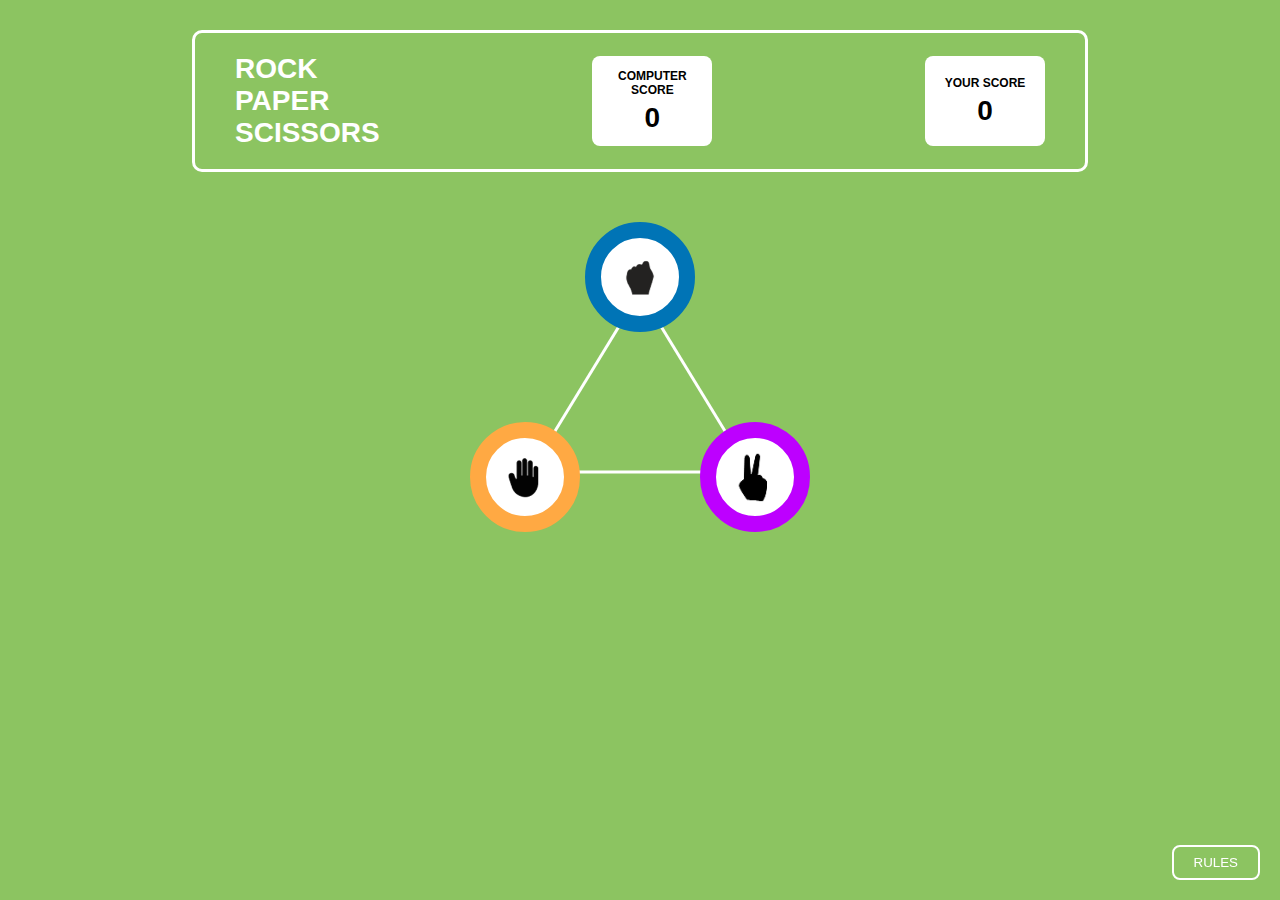
<file: index.html>
<!doctype html>
<html lang="en">
  <head>
    <meta charset="UTF-8" />
    <title>Rock Paper Scissors</title>

    <link rel="stylesheet" href="./css/base.css" />
    <link rel="stylesheet" href="./css/game.css" />
    <link rel="stylesheet" href="./css/rules.css" />
  </head>

  <body>
    <!-- SCOREBOARD -->
    <div class="scoreboard">
      <div class="title">
        ROCK<br />
        PAPER<br />
        SCISSORS
      </div>

      <div class="score-box">
        <p>COMPUTER SCORE</p>
        <h1 id="computer-score">0</h1>
      </div>

      <div class="score-box">
        <p>YOUR SCORE</p>
        <h1 id="user-score">0</h1>
      </div>
    </div>

    <!-- GAME AREA -->
    <div class="game-area" id="gameArea">
      <svg class="triangle-lines" viewBox="0 0 300 260">
        <line x1="150" y1="40" x2="40" y2="220" />
        <line x1="150" y1="40" x2="260" y2="220" />
        <line x1="40" y1="220" x2="260" y2="220" />
      </svg>

      <button class="choice rock" data-choice="rock">
        <img src="./assets/rock.png" />
      </button>

      <button class="choice paper" data-choice="paper">
        <img src="./assets/paper.png" />
      </button>

      <button class="choice scissors" data-choice="scissors">
        <img src="./assets/scissors.png" />
      </button>
    </div>

    <!-- RESULT SCREEN -->
    <div class="vs-screen hidden" id="vsScreen">
      <div class="picked">
        <p>YOU PICKED</p>
        <div id="userPick"></div>
      </div>

      <div class="result-center">
        <h2 id="resultText"></h2>
        <button id="playAgain">PLAY AGAIN</button>
      </div>

      <div class="picked">
        <p>PC PICKED</p>
        <div id="pcPick"></div>
      </div>
    </div>

    <!-- RULES BUTTON -->
    <button id="next-btn" class="hidden">NEXT</button>
    <button id="rules-btn">RULES</button>

    <!-- RULES POPUP -->
    <div id="rules-popup" class="hidden">
      <button id="close-rules">X</button>

      <h2>Game Rules</h2>

      <ul>
        <li>Rock beats scissors, scissors beat paper, and paper beats rock.</li>

        <li>
          Agree ahead of time whether you'll count off “rock, paper, scissors,
          shoot” or just “rock, paper, scissors.”
        </li>

        <li>
          Use rock, paper, scissors to settle minor decisions or simply play to
          pass the time.
        </li>

        <li>
          If both players lay down the same hand, each player lays down another
          hand.
        </li>
      </ul>
    </div>

    <!-- MAIN SCRIPT -->
    <script type="module" src="./js/main.js"></script>
  </body>
</html>
</file>
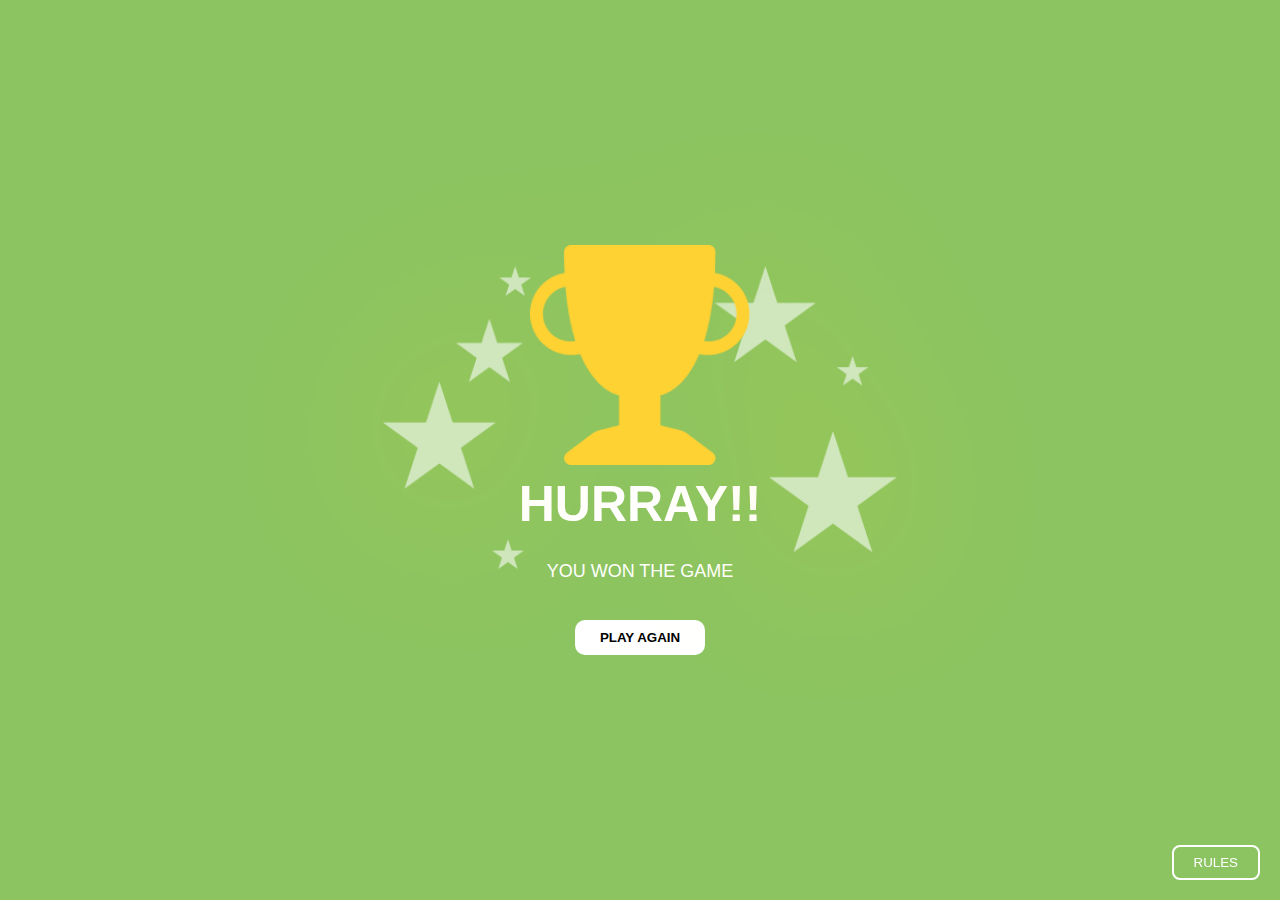
<file: hurray.html>
<!doctype html>
<html lang="en">
  <head>
    <meta charset="UTF-8" />
    <title>Hurray</title>

    <style>
      body {
        margin: 0;
        font-family: Arial;
      }

      .celebration {
        height: 100vh;
        width: 100%;
        background: #8cc461;

        display: flex;
        flex-direction: column;
        align-items: center;
        justify-content: center;

        position: relative;
        text-align: center;
        color: white;
      }
      .hidden {
        display: none !important;
      }

      /* TROPHY */
      .trophy {
        width: 220px;
        z-index: 2;
      }

      /* TEXT */
      h1 {
        font-size: 50px;
        margin: 10px 0;
      }

      p {
        font-size: 18px;
      }

      /* PLAY AGAIN */
      .play-btn {
        margin-top: 20px;
        padding: 10px 25px;
        border-radius: 10px;
        border: none;
        background: white;
        cursor: pointer;
        font-weight: bold;
      }

      /* RULES BUTTON */
      .rules-btn {
        position: fixed;
        bottom: 20px;
        right: 20px;

        padding: 8px 20px;
        border: 2px solid white;
        border-radius: 8px;
        background: transparent;
        color: white;
        cursor: pointer;
      }

      /* STAR */
      .star {
        position: absolute;
        width: 520px;
        opacity: 0.7;

        top: 50%;
        left: 50%;
        transform: translate(-50%, -60%);

        filter: brightness(1.3) drop-shadow(0 0 90px gold);
        z-index: 1;
      }

      /*  IMPORTANT FIX */
      .hidden {
        display: none;
      }

      /* RULES MODAL */
      .rules-modal {
        position: fixed;

        top: 50%;
        right: 80px;
        transform: translateY(-50%);

        display: flex;
        justify-content: center;
        align-items: center;

        z-index: 999;
      }

      .rules-box {
        background: #004d2d;
        padding: 10px;
        border-radius: 15px;
        width: 250px;
        color: white;
        position: relative;

        border: 5px solid #ffffff;
      }
      .rules-box h3 {
        font-size: 22px;
        margin-bottom: 15px;
      }

      .rules-box ul {
        padding-left: 20px;
      }

      .rules-box li {
        margin-bottom: 12px;
        line-height: 1.5;
      }

      .close-btn {
        position: absolute;
        top: -12px;
        right: -12px;

        background: red;
        color: white;
        border-radius: 50%;
        padding: 6px 10px;
        font-weight: bold;
        cursor: pointer;
      }
    </style>
  </head>

  <body>
    <div class="celebration">
      <img src="./assets/star.png" class="star" />
      <img src="./assets/trophy.png" class="trophy" />

      <h1>HURRAY!!</h1>
      <p>YOU WON THE GAME</p>

      <button class="play-btn" id="playBtn">PLAY AGAIN</button>
      <button class="rules-btn" id="rulesBtn">RULES</button>
    </div>

    <!-- RULES MODAL -->
    <div id="modal" class="rules-modal hidden">
      <div class="rules-box">
        <span id="closeBtn" class="close-btn">X</span>

        <h3>Game Rules</h3>
        <ul>
          <li>
            Rock beats scissors, scissors beat paper, and paper beats rock.
          </li>
          <li>
            Agree ahead of time whether you'll count off “rock, paper, scissors,
            shoot” or just “rock, paper, scissors.”
          </li>
          <li>
            Use rock, paper, scissors to settle minor decisions or simply play
            to pass the time.
          </li>
          <li>
            If both players lay down the same hand, each player lays down
            another hand.
          </li>
        </ul>
      </div>
    </div>

    <script>
      // PLAY AGAIN
      document.getElementById("playBtn").onclick = function () {
        window.location.href = "index.html";
      };

      // RULES OPEN
      document.getElementById("rulesBtn").onclick = function () {
        document.getElementById("modal").classList.remove("hidden");
      };

      // RULES CLOSE
      const closeBtn = document.getElementById("closeBtn");
      const modal = document.getElementById("modal");

      if (closeBtn && modal) {
        closeBtn.addEventListener("click", function () {
          modal.classList.add("hidden");
        });
      }
    </script>
  </body>
</html>
</file>
<file: css/base.css>
* {
  margin: 0;
  padding: 0;
  box-sizing: border-box;
  font-family: Arial, sans-serif;
}

body {
  background: #8cc461;
}
</file>
<file: css/game.css>
/* PAGE */

body {
  background: #8cc461;
  font-family: Arial, Helvetica, sans-serif;
  margin: 0;
}

/* SCOREBOARD */

.scoreboard {
  display: flex;
  font-weight: bold;
  justify-content: space-between;
  align-items: center;
  padding: 20px 40px;
  border: 3px solid white;
  border-radius: 10px;
  width: 70%;
  margin: 30px auto;
  color: white;
}

.title {
  font-size: 28px;
  font-weight: bold;
  line-height: 32px;
}

.scores {
  display: flex;
  gap: 20px;
}

.score-box {
  background: white;
  color: black;
  padding: 10px;
  border-radius: 8px;
  text-align: center;

  width: 120px;
  height: 90px;

  display: flex;
  flex-direction: column;
  justify-content: center;
}

.score-box p {
  font-size: 12px;
  margin: 0;
}

.score-box h1 {
  margin: 5px 0 0 0;
  font-size: 28px;
}

/* GAME AREA */

.game-area {
  position: relative;
  width: 300px;
  height: 260px;
  margin: 80px auto;
}

/* TRIANGLE LINES */

.triangle-lines {
  position: absolute;
  width: 100%;
  height: 100%;
  top: 0;
  left: 0;
}

.triangle-lines line {
  stroke: white;
  stroke-width: 3;
}

/* CHOICES */

.choice {
  position: absolute;
  width: 110px;
  height: 110px;
  border-radius: 50%;
  background: white;
  display: flex;
  justify-content: center;
  align-items: center;
  cursor: pointer;
}

.choice img {
  width: 50px;
  height: 50px;
  object-fit: contain;
}

/* ROCK */

.choice.rock {
  border: 16px solid #0074b6;
  top: -30px;
  left: 50%;
  transform: translateX(-50%);
}

/* PAPER */

.choice.paper {
  border: 16px solid #ffa943;
  bottom: -20px;
  left: -20px;
}

/* SCISSORS */

.choice.scissors {
  border: 16px solid #bd00ff;
  bottom: -20px;
  right: -20px;
}

/* HIDDEN */

.hidden {
  display: none;
}

/* VS SCREEN */

.vs-screen {
  display: flex;
  justify-content: space-between;
  align-items: center;
  width: 70%;
  margin: 80px auto;
  text-align: center;
}

.vs-screen > div {
  flex: 1;
}

/* RESULT TEXT */

#resultText {
  font-size: 36px;
  font-weight: bold;
  margin-bottom: 10px;
}

/* PLAY AGAIN BUTTON */

#playAgain {
  padding: 8px 18px;
  border-radius: 8px;
  border: none;
  cursor: pointer;
}

/* CHOICE DISPLAY */

.choice-display {
  width: 130px;
  height: 130px;
  border-radius: 50%;
  background: white;
  display: flex;
  align-items: center;
  justify-content: center;
  margin: auto;
}

.choice-display img {
  width: 55px;
  height: 55px;
  object-fit: contain;
}

/* DISPLAY COLORS */

.choice-display.rock {
  border: 16px solid #0074b6;
}

.choice-display.paper {
  border: 16px solid #ffa943;
}

.choice-display.scissors {
  border: 16px solid #bd00ff;
}

/* WINNER RING */

.winner-ring {
  position: relative;
}

.winner-ring::before {
  content: "";
  position: absolute;
  width: 220px;
  height: 220px;
  border-radius: 50%;
  background: rgba(46, 154, 37, 0.8);
  z-index: -1;
  animation: pulse 1.5s infinite;
}

.winner-ring::after {
  content: "";
  position: absolute;
  width: 270px;
  height: 270px;
  border-radius: 50%;
  background: rgba(46, 154, 37, 0.4);
  z-index: -2;
  animation: pulse 1.5s infinite;
}

/* PULSE ANIMATION */

@keyframes pulse {
  0% {
    transform: scale(0.9);
    opacity: 1;
  }

  100% {
    transform: scale(1.2);
    opacity: 0;
  }
}

/* NEXT BUTTON */

#next-btn {
  position: fixed;
  bottom: 20px;
  right: 120px;
  background: transparent;
  color: white;
  border: 2px solid white;
  padding: 8px 20px;
  border-radius: 8px;
  cursor: pointer;
}

/* RULES BUTTON */

#rules-btn {
  position: fixed;
  bottom: 20px;
  right: 20px;
  background: transparent;
  color: white;
  border: 2px solid white;
  padding: 8px 20px;
  border-radius: 8px;
  cursor: pointer;
}
/* RULES MODAL */
.rules-modal {
  position: fixed;
  top: 0;
  left: 0;
  width: 100%;
  height: 100%;

  display: flex;
  justify-content: center;
  align-items: center;

  background: rgba(0, 0, 0, 0.5);

  z-index: 1000;
}

/* CLOSE BUTTON */
.close-btn {
  position: absolute;
  top: 10px;
  right: 10px;

  background: red;
  color: white;
  border-radius: 50%;
  padding: 6px 10px;
  cursor: pointer;

  z-index: 1001;
}

/* HIDE */
.hidden {
  display: none;
}
</file>
<file: css/rules.css>
#rules-btn {
  position: fixed;
  bottom: 20px;
  right: 20px;
  background: transparent;
  color: white;
  border: 2px solid white;
  padding: 8px 20px;
  border-radius: 8px;
}

#close-rules {
  position: absolute;
  top: -15px;
  right: -15px;

  width: 35px;
  height: 35px;

  background: red;
  color: white;

  border-radius: 50%;
  border: 3px solid white;

  cursor: pointer;
}
.close-btn {
  z-index: 1000;
}
#rules-popup h2 {
  margin-bottom: 15px;
  font-size: 22px;
}
#rules-popup {
  position: fixed;
  bottom: 120px;
  right: 40px;

  width: 300px;

  background: #004429;
  color: white;

  border: 6px solid white;
  border-radius: 12px;

  padding: 1px;

  line-height: 1.4;
}

.hidden {
  display: none;
}
#rules-popup ul {
  padding-left: 18px;
}

#rules-popup li {
  margin-bottom: 6px;
  list-style-type: square;
  color: white;
}

#rules-popup li::marker {
  color: #ffd600;
}
</file>
